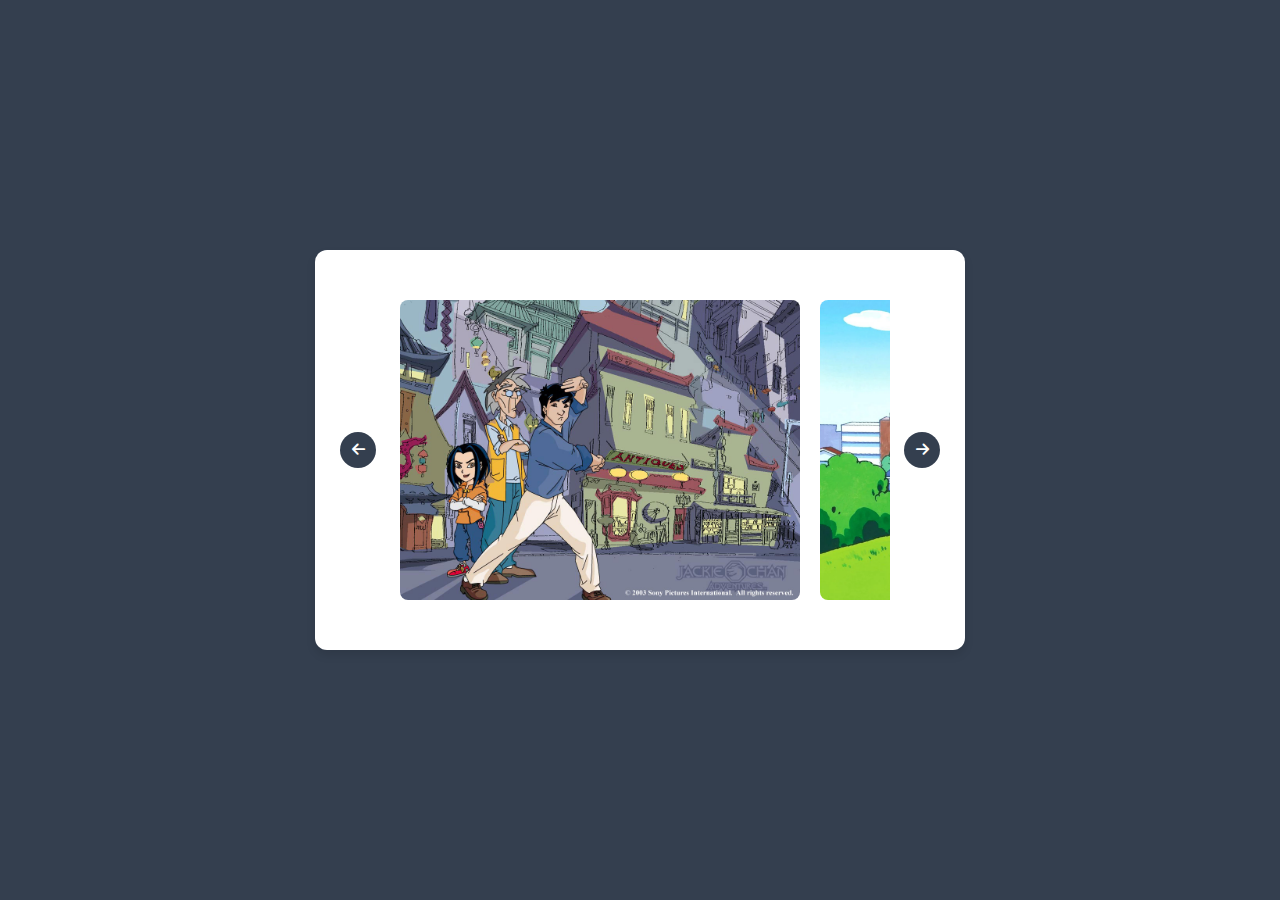
<file: Image Slider/index.html>
<!DOCTYPE html>
<html lang="en">
  <head>
    <meta charset="UTF-8" />
    <meta http-equiv="X-UA-Compatible" content="IE=edge" />
    <meta name="viewport" content="width=device-width, initial-scale=1.0" />
    <title>Image Slider JavaScript</title>
    <link rel="stylesheet" href="style.css" />
    <link rel="stylesheet" href="https://cdnjs.cloudflare.com/ajax/libs/font-awesome/6.2.1/css/all.min.css" />
    <script src="script.js" defer></script>
  </head>
  <body>
    <section class="wrapper">
      <i class="fa-solid fa-arrow-left button" id="prev"></i>
      <div class="image-container">
        <div class="carousel">
          <img src="Jackie-Chan-Adventures.jpg" alt="" />
          <img src="Shinchan.webp" alt="" />
          <img src="Doramon.jpg" alt="" />
          <img src="Tom and Jerry.jpg"" />
        </div>
        <i class="fa-solid fa-arrow-right button" id="next"></i>
      </div>
    </section>
  </body>
</html>
</file>
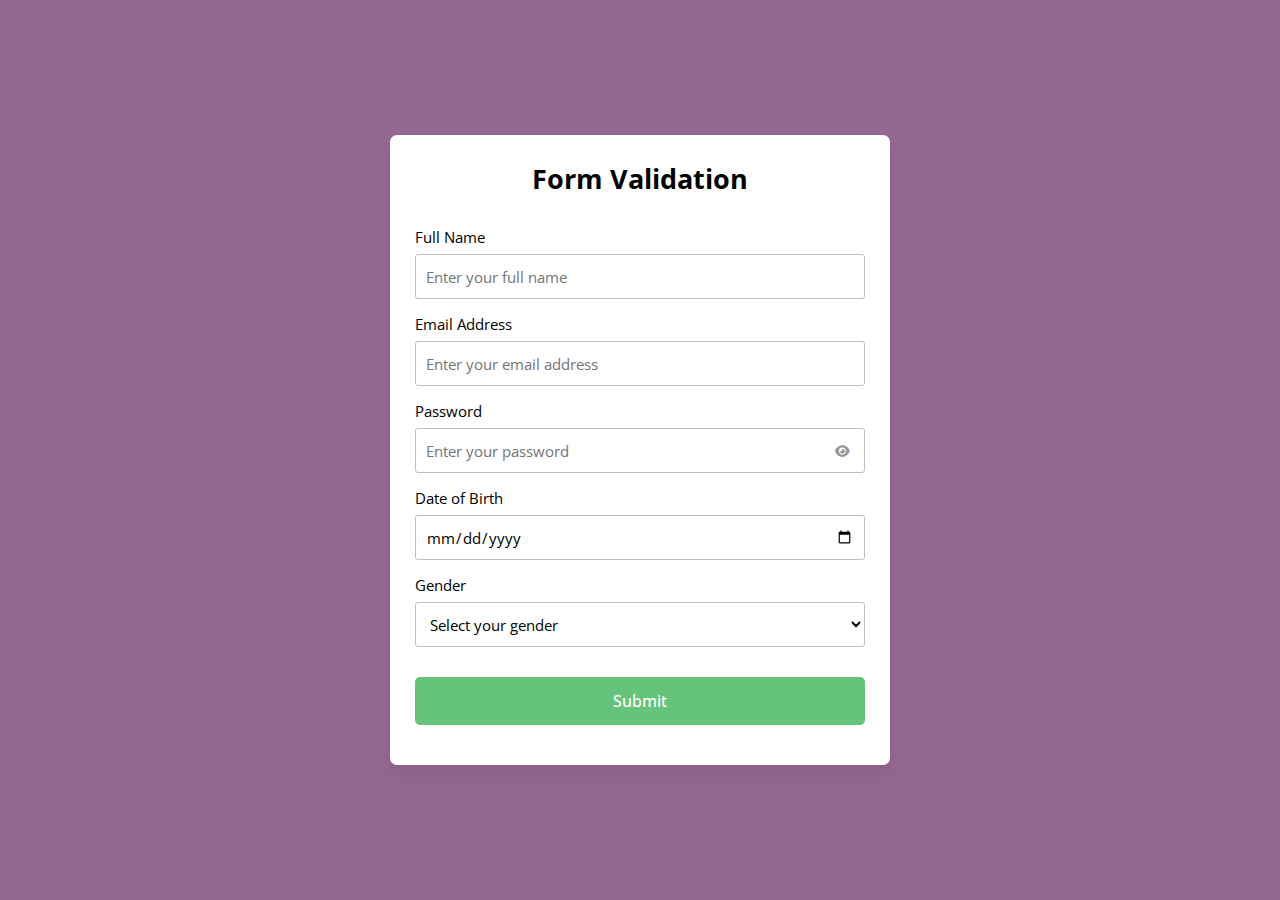
<file: Validation Form/index.html>
<!DOCTYPE html>
<!-- Website - www.codingnepalweb.com -->
<html lang="en">
  <head>
    <meta charset="UTF-8">
    <meta name="viewport" content="width=device-width, initial-scale=1.0">
    <title>Form Validation in HTML</title>
    <link rel="stylesheet" href="style.css">
    <!-- Fontawesome CDN Link For Icons -->
    <link rel="stylesheet" href="https://cdnjs.cloudflare.com/ajax/libs/font-awesome/6.2.1/css/all.min.css" />
  </head>
  <body>
    <form action="thank-you.html">
      <h2>Form Validation</h2>
      <div class="form-group fullname">
        <label for="fullname">Full Name</label>
        <input type="text" id="fullname" placeholder="Enter your full name">
      </div>
      <div class="form-group email">
        <label for="email">Email Address</label>
        <input type="text" id="email" placeholder="Enter your email address">
      </div>
      <div class="form-group password">
        <label for="password">Password</label>
        <input type="password" id="password" placeholder="Enter your password">
        <i id="pass-toggle-btn" class="fa-solid fa-eye"></i>
      </div>
      <div class="form-group date">
        <label for="date">Date of Birth</label>
        <input type="date" id="date" placeholder="Select your date">
      </div>
      <div class="form-group gender">
        <label for="gender">Gender</label>
        <select id="gender">
          <option value="" selected disabled>Select your gender</option>
          <option value="Male">Male</option>
          <option value="Female">Female</option>
          <option value="Other">Other</option>
        </select>
      </div>
      <div class="form-group submit-btn">
        <input type="submit" value="Submit">
      </div>
    </form>
    <p></p>

    <script src="script.js"></script>
  </body>
</html>
</file>
<file: Image Slider/style.css>
* {
    margin: 0;
    padding: 0;
    box-sizing: border-box;
  }
  body {
    min-height: 100vh;
    display: flex;
    align-items: center;
    justify-content: center;
    background: #343f4f;
  }
  .wrapper {
    display: flex;
    max-width: 650px;
    width: 100%;
    height: 400px;
    background: #fff;
    align-items: center;
    justify-content: center;
    position: relative;
    border-radius: 12px;
    box-shadow: 0 5px 10px rgba(0, 0, 0, 0.1);
  }
  .wrapper i.button {
    position: absolute;
    top: 50%;
    transform: translateY(-50%);
    height: 36px;
    width: 36px;
    background-color: #343f4f;
    border-radius: 50%;
    text-align: center;
    line-height: 36px;
    color: #fff;
    font-size: 15px;
    transition: all 0.3s linear;
    z-index: 100;
    cursor: pointer;
  }
  i.button:active {
    transform: scale(0.94) translateY(-50%);
  }
  i#prev {
    left: 25px;
  }
  i#next {
    right: 25px;
  }
  .image-container {
    height: 320px;
    max-width: 500px;
    width: 100%;
    overflow: hidden;
  }
  .image-container .carousel {
    display: flex;
    height: 100%;
    width: 100%;
    transition: all 0.4s ease;
  }
  .carousel img {
    height: 100%;
    width: 100%;
    border-radius: 18px;
    border: 10px solid #fff;
    object-fit: cover;
  }
</file>
<file: Validation Form/style.css>
@import url('https://fonts.googleapis.com/css2?family=Open+Sans:wght@400;500;600;700&display=swap');

* {
  margin: 0;
  padding: 0;
  box-sizing: border-box;
  font-family: 'Open Sans', sans-serif;
}

body {
  display: flex;
  align-items: center;
  justify-content: center;
  padding: 0 10px;
  min-height: 100vh;
  background: #93678f;
}

form {
  padding: 25px;
  background: #fff;
  max-width: 500px;
  width: 100%;
  border-radius: 7px;
  box-shadow: 0 10px 15px rgba(0, 0, 0, 0.05);
}

form h2 {
  font-size: 27px;
  text-align: center;
  margin: 0px 0 30px;
}

form .form-group {
  margin-bottom: 15px;
  position: relative;
}

form label {
  display: block;
  font-size: 15px;
  margin-bottom: 7px;
}

form input,
form select {
  height: 45px;
  padding: 10px;
  width: 100%;
  font-size: 15px;
  outline: none;
  background: #fff;
  border-radius: 3px;
  border: 1px solid #bfbfbf;
}

form input:focus,
form select:focus {
  border-color: #9a9a9a;
}

form input.error,
form select.error {
  border-color: #7a0a0a;
  background: #f9f0f1;
}

form small {
  font-size: 14px;
  margin-top: 5px;
  display: block;
  color: #f91919;
}

form .password i {
  position: absolute;
  right: 0px;
  height: 45px;
  top: 28px;
  font-size: 13px;
  line-height: 45px;
  width: 45px;
  cursor: pointer;
  color: #939393;
  text-align: center;
}

.submit-btn {
  margin-top: 30px;
}

.submit-btn input {
  color: white;
  border: none;
  height: auto;
  font-size: 16px;
  padding: 13px 0;
  border-radius: 5px;
  cursor: pointer;
  font-weight: 500;
  text-align: center;
  background:#66c37c;
  transition: 0.2s ease;
}

.submit-btn input:hover {
  background: #7f8f8c;
}
</file>
